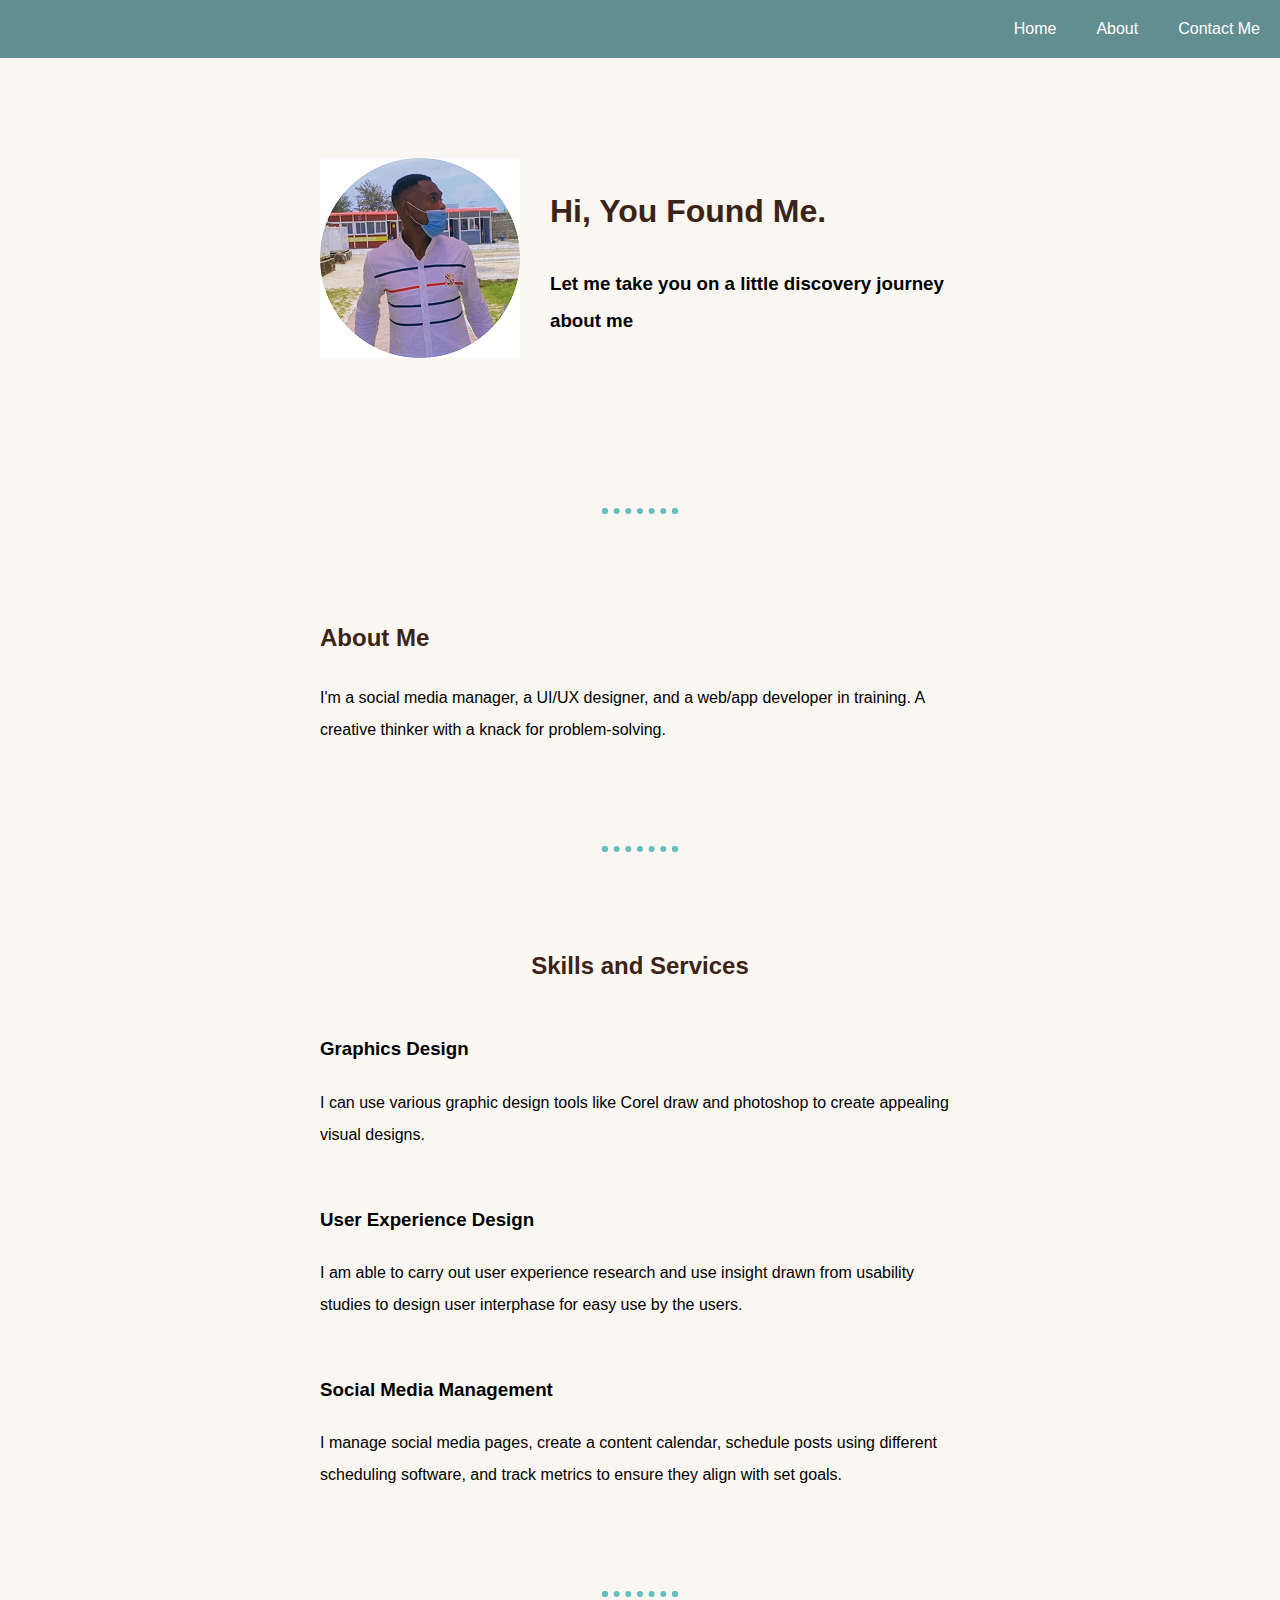
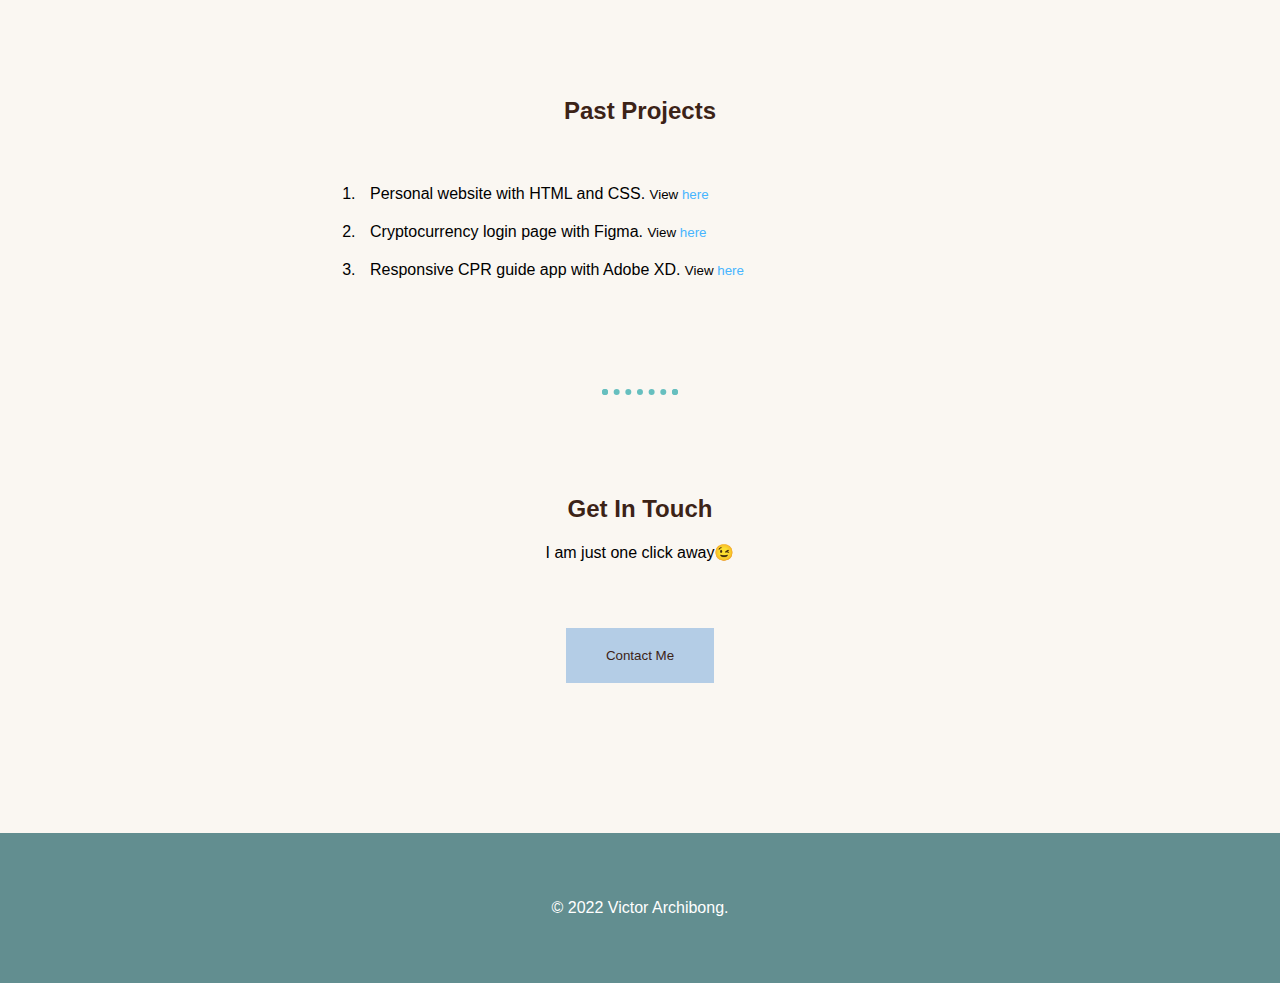
<file: index.html>
<!DOCTYPE html>
<html>

<head>
  <meta charset="utf-8">
  <meta name="viewport" content="width=device-width">
  <title id="my-portfolio">My Portfolio</title>
  <link href="style.css" rel="stylesheet" type="text/css" />
</head>

<body>
  <header>
    <nav class="menu">
  <ul class="menu">
     <li class="nav"><a class="nav" href="contact me.html">Contact Me</a></li>
    <li class="nav"><a class="nav" href="#about-me">About</a></li>
    <li class="nav"><a class="nav" href="#my-portfolio">Home</a></li>
  </ul>
</nav>
  </header>
  <main>
    <div class="about-me" id="about-me">
      
      <div class="welcome">
      <img class="archie" src="archie.png" alt="victor-archie">
         <h1>Hi, You Found Me.</h1>
         <h3>Let me take you on a little discovery journey about me </h3>
      </div>
      
       <hr>
      
      <div class="profile">
        <h2>About Me</h2>
        <p class="intro">
          I'm a social media manager, a UI/UX designer, and a web/app developer in training.
          A creative thinker with a knack for problem-solving.
        </p>
      </div>
      
     <hr>
      
    <div class="services" id="services">
      <h2>Skills and Services</h2>
      <div class="skill-row">
            <h3>Graphics Design</h3>
            <p>I can use various graphic design tools like Corel draw and photoshop to create appealing visual designs.</p>
          </div>
          <div class="skill-row">
            <h3>User Experience Design</h3>
            <p>I am able to carry out user experience research and use insight drawn from usability studies to design user interphase for easy use by the users.</p>
          </div>
          <div class="skill-row">
            <h3>Social Media Management</h3>
            <p>I manage social media pages, create a content calendar, schedule posts using different scheduling software, and track metrics to ensure they align with set goals. </p>
          </div>
    </div>
      
    <hr>
      
    <div class="projects" id=projects>
      <h2>Past Projects</h2>
      <div class="project-list">
        <ul class="p-lists">
          <li>Personal website with HTML and CSS. <small>View <a class="here" href="#">here</a></small></li>
          <li>Cryptocurrency login page with Figma. <small>View <a class="here" href="#">here</a></small></li>
          <li>Responsive CPR guide app with Adobe XD. <small>View <a class="here" href="#">here</a></small> </li>
        </ul>
      </div>
    </div>
    </div>
    
  </main>
  
  <hr>
  
  <footer>
    
    <div class="contact-me">
      <h2>Get In Touch</h2>
          <p>I am just one click away😉</p>
      <button class="btn"><a class="btn" href="mailto:victorarchie50@email.com">Contact Me</a></button>
    </div>
    
    <div class="copyright">
      <p class="copywrite-text">© 2022 Victor Archibong.</p>
    </div>
    
  </footer>
</body>

</html>
</file>
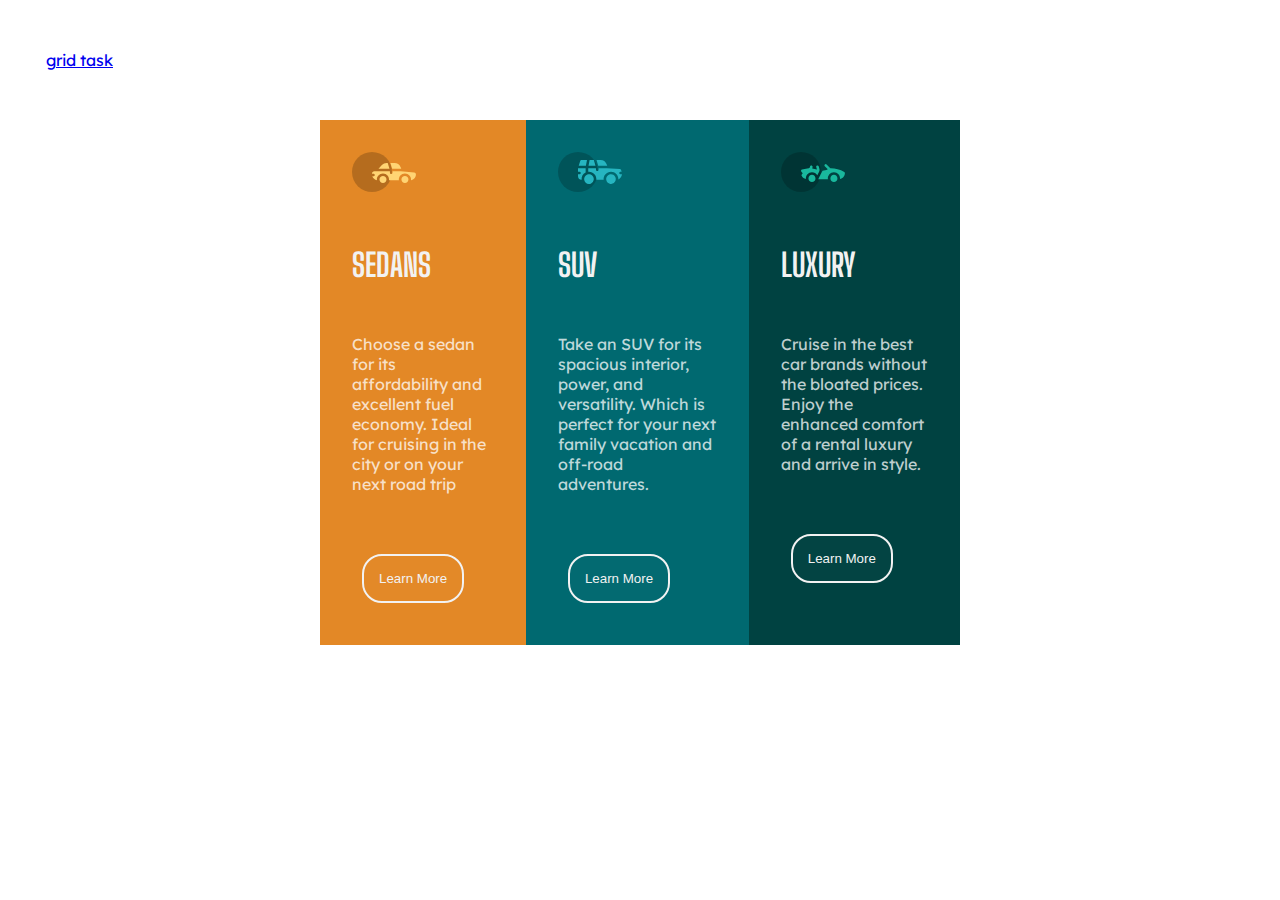
<file: Week 4 task/index.html>
<!DOCTYPE html>
<html>

<head>
  <meta charset="utf-8">
  <meta name="viewport" content="width=device-width">
  <title>Flexbox Task</title>
  <link href="style.css" rel="stylesheet" type="text/css" />
  <link href="https://fonts.googleapis.com/css2?family=Big+Shoulders+Display:wght@700&family=Lexend+Deca&display=swap" rel="stylesheet">
</head>

<body>
   <p>Go to <a href="grid.html">grid task</a>.</p>
  <main class="container">
      <div class="item-1">
        <img src="Copy of icon-sedans.svg">
        <h1>SEDANS</h1>
        <p>Choose a sedan for its affordability and excellent fuel economy. Ideal for cruising in the city or on your next road trip</p>
        <button>Learn More</button>
      </div>
      <div class="item-2">
        <img src="Copy of icon-suvs.svg">
        <h1>SUV</h1>
        <p>Take an SUV for its spacious interior, power, and versatility.  Which is perfect for your next family vacation and off-road adventures.</p>
        <button>Learn More</button>
      </div>
      <div class="item-3">
        <img src="Copy of icon-luxury.svg">
        <h1>LUXURY</h1>
        <p>Cruise in the best car brands without the bloated prices. Enjoy the enhanced comfort of a rental luxury and arrive in style.</p>
        <button>Learn More</button>
      </div>
  </main>
</body>

</html>
</file>
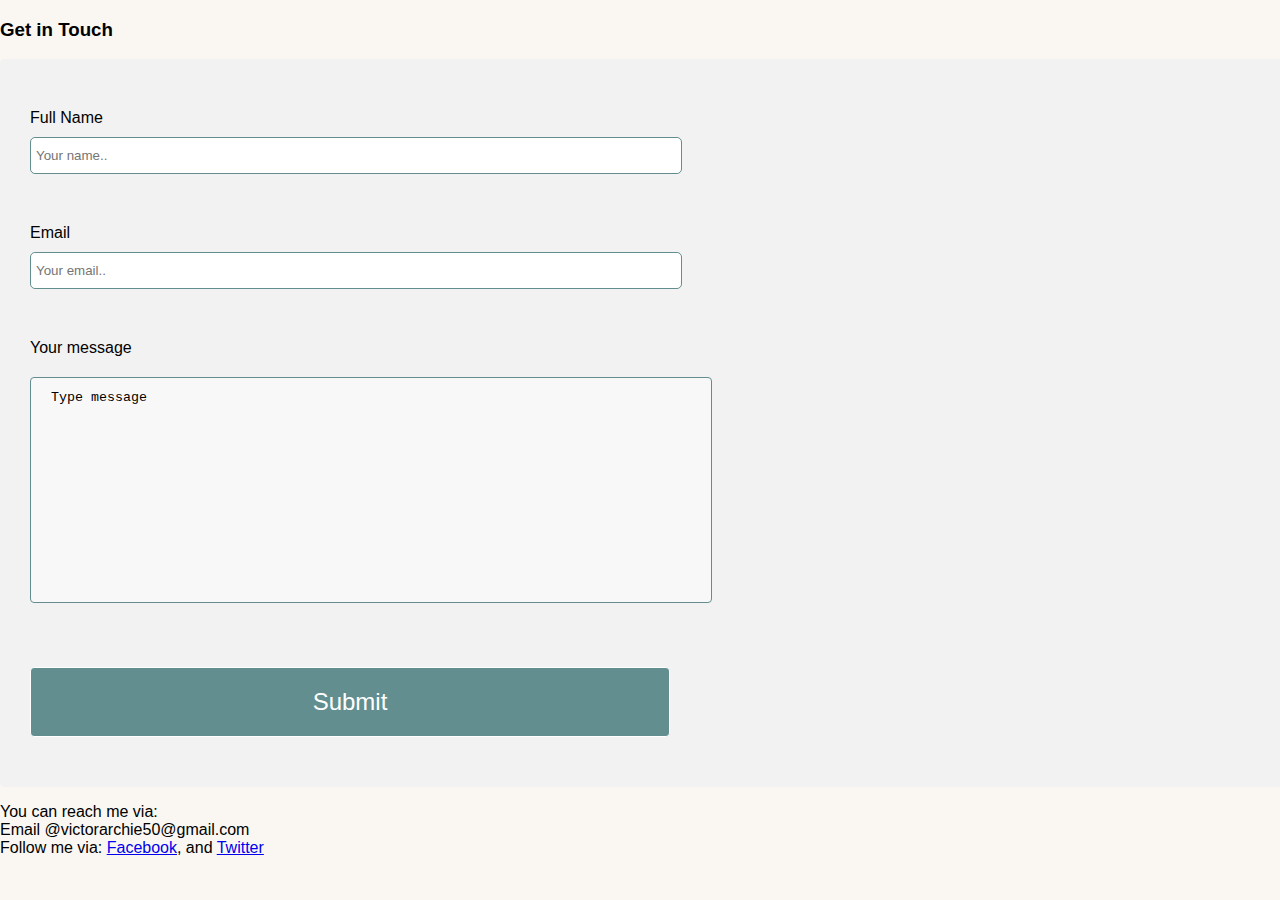
<file: contact me.html>
<!DOCTYPE html>
<html lang="en">
<head>
  <meta charset="UTF-8">
  <meta http-equiv="X-UA-Compatible" content="IE=edge">
  <meta name="viewport" content="width=device-width, initial-scale=1.0">
  <title>Contact Me</title>
  <link href="contact.css" rel="stylesheet" type="text/css" />
</head>
<body>
   <h3>Get in Touch</h3>
<div class="form">
  <form action="/action_page.php">
    <div class="fname">
      <div>
      <label for="fname">Full Name</label>
      </div>
      <div>
      <input type="text" id="fname" name="fname" placeholder="Your name..">
      </div>
    </div>
      
   <div class="email">
     <div>
     <label for="email">Email</label>
     </div>
     <div>
     <input type="email" id="email" name="email" placeholder="Your email..">
     </div>
   </div>
     
  <div class="message">
    <div>
     <label for="message">Your message</label>
      </div>
      <div> 
     <textarea>Type message</textarea>
      </div>
  </div>
    <div class="submit">
      <input type="submit" value="Submit">
    </div>
  </form>
</div>
  
    
  
    <p>You can reach me via:<br>
    Email @victorarchie50@gmail.com<br>
    Follow me via: <a href= "https://web.facebook.com/victor.archie">Facebook</a>, and <a href= "https://twitter.com/VictorArchie_">Twitter</a><br></p>
</body>
</html>
</file>
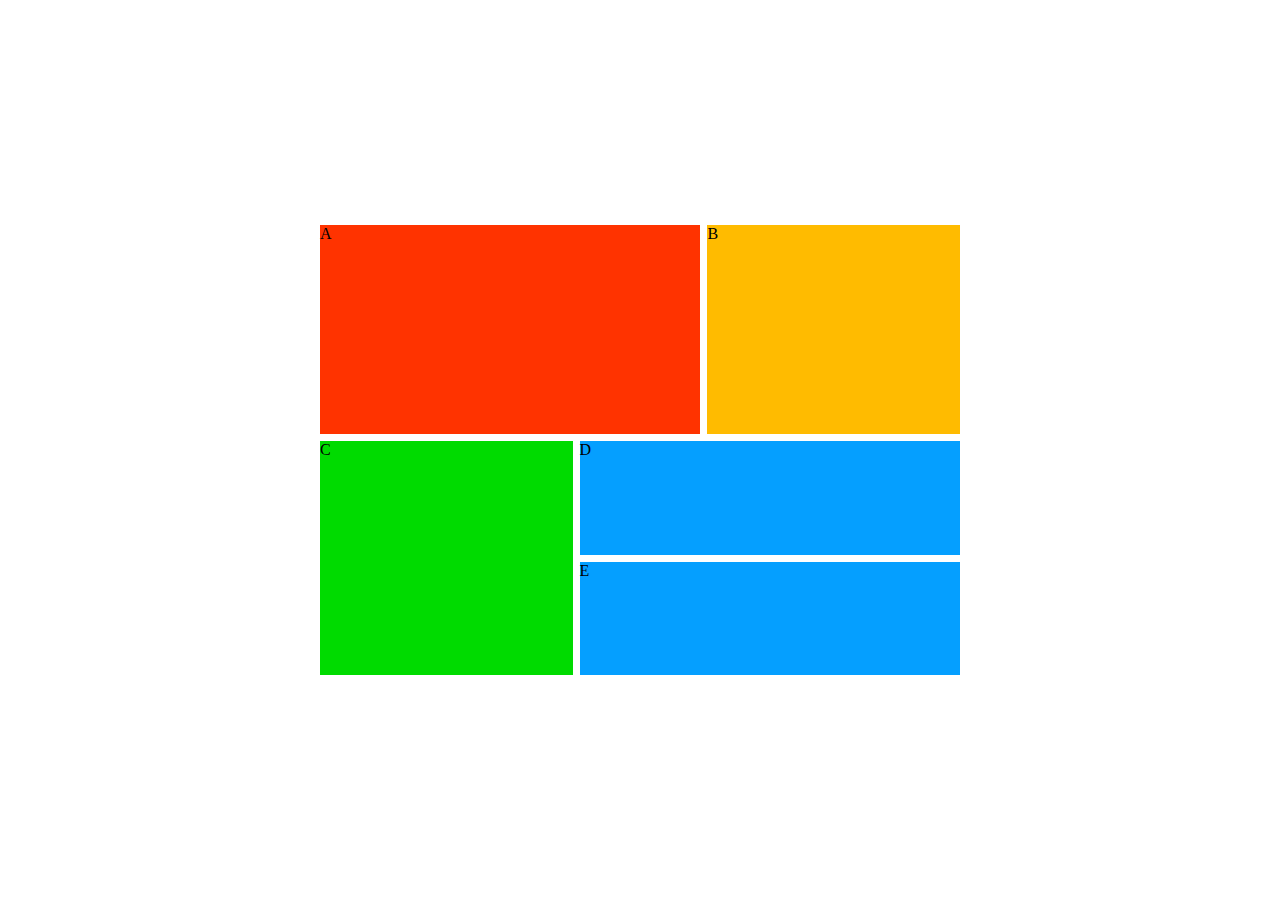
<file: Week 4 task/grid.html>
<!DOCTYPE html>
<html lang="en">
<head>
  <meta charset="UTF-8">
  <meta http-equiv="X-UA-Compatible" content="IE=edge">
  <meta name="viewport" content="width=device-width, initial-scale=1.0">
  <title>Grid Layout</title>
  <link href="grid.css" rel="stylesheet" type="text/css" />
</head>
<body>
  <main>
    <div class="item-a">A</div>
    <div class="item-b">B</div>
    <div class="item-c">C</div>
    <div class="item-d">D</div>
    <div class="item-e">E</div>
  </main>
</body>
</html>
</file>
<file: style.css>
body {
    height: 100%;
    width: 100%;
    margin: 0;
    padding: 0;
    box-sizing: border-box;
    background-color: rgb(245, 239, 230, 0.5);
    font-family: 'Poppins', sans-serif;
    text-align: center;
}

.menu {
    list-style-type: none;
    margin: 0;
    padding: 0;
    overflow: hidden;
    background-color: rgb(98, 142, 144);

}

.nav {
    display: inline-block;
    padding: 10px;
    text-decoration: none;
    color: white;
    font-family: 'poppins', sans-serif;
    text-align: center;
    float: right;
}

.nav:hover {
    background-color: rgb(98, 142, 1);
}

h1,
h2 {
    color: rgb(60, 35, 23);
}

h2,
h3 {
    font-weight: bold;
}

hr {
    border: dotted #66BFBF 6px;
    border-bottom: none;
    width: 5%;
    margin: 100px auto;
}

p {
    list-style: 2;
}

.archie {
    margin-right: 30px;
    float: left;
}

.welcome {
    margin: 100px auto 50px auto;
    text-align: left;
    line-height: 2;
    display: inline-block;
    width: 50%;
}

.profile {
    width: 50%;
    text-align: left;
    line-height: 2;
    margin-left: auto;
    margin-right: auto;
}

.skill-row {
    width: 50%;
    text-align: left;
    line-height: 2;
    margin-left: auto;
    margin-right: auto;
    margin-top: 50px;
}

.project-list {
    width: 50%;
    margin: 50px auto;
    text-align: left;
}

.p-lists {
    list-style-type: number;
    display: block;
}

li {
    padding: 10px;
    text-align: left;
}

.btn {
    text-decoration: none;
    background-color: rgb(180, 205, 230);
    border: 1px;
    padding: 20px;
    color: rgb(60, 35, 23);
    margin: 50px auto 50px auto;
}

.btn:hover {
    background-color: rgb(71, 181, 255);
    color: white;
}

.here {
    text-decoration: none;
    color: rgb(71, 181, 255);
}

.here:hover {
    color: rgb(180, 205, 230);
}

.copyright {
    background-color: rgb(98, 142, 144);
    margin-top: 100px;
    padding: 50px;
    color: white;
}

/*Contact me style*/
input[type=text],
{
width: 100%;
padding: 12px 20px;
margin: 8px 0;
display: inline-block;
border: 1px solid #ccc;
border-radius: 4px;
box-sizing: border-box;
}
</file>
<file: Week 4 task/style.css>
html, body {
    margin: 0;
    padding: 0;
    box-sizing: border-box;
    overflow: hidden;
  }
  
   .container {
     display: flex;
     justify-content: center;
     align-items: stretch;
     width: 50%;
     margin: auto;
    
  }
  .item-1, .item-2, .item-3 {
    padding: 2em;
  }
  .item-1 {
    background-color: hsl(31, 77%, 52%);
  }
  .item-2 {
    background-color: hsl(184, 100%, 22%);
  }
  .item-3 {
    background-color: hsl(179, 100%, 13%)
  }
  p {
    margin: 50px auto;
    font-family: "Lexend Deca", sans-serif;
    color: hsla(0, 0%, 100%, 0.75)
  }
  h1 {
    margin: 50px auto;
    font-family: "Big Shoulders Display", sans-serif;
    color: hsl(0, 0%, 95%)
  }
  
  button {
    padding: 15px;
    margin: 10px;
    border: solid 2px hsl(0, 0%, 95%);
    border-radius: 20px;
    color: hsl(0, 0%, 95%);
    background-color: hsl(0, 0%, 95%, 0.01);
  }
</file>
<file: contact.css>
body {
    height: 100%;
    width: 100%;
    margin: 0;
    padding: 0;
    box-sizing: border-box;
    background-color: rgb(245, 239, 230, 0.5);
    font-family: 'Poppins', sans-serif;
  }
  
  .fname, .email, .submit, .message {
    width: 50%;
    margin: 20px 0;
    padding: 10px;
  }
  
  textarea {
    width: 100%;
    height: 200px;
    margin: 20px 0;
    padding: 12px 20px;
    border: 1px solid rgb(98, 142, 144);
    border-radius: 4px;
    background-color: #f8f8f8;
    resize: none;
  }
  
  #fname, #email {
    width: 100%;
    padding: 10px 5px;
    border: 1px solid rgb(98, 142, 144);
    border-radius: 5px;
    margin: 10px 0;
  }
  
  input[type=submit] {
    background-color: rgb(98, 142, 144);
    color: white;
    width: 100%;
    padding: 20px 5px;
    text-align: center;
    font-size: 1.5rem;
    border: 1px solid;
    border-radius: 4px;
    cursor: pointer;
  }
  
  input[type=submit]:hover {
    background-color: rgb(98, 142, 1);
  }
  
  .form {
    width: 100%;
    border-radius: 5px;
    background-color: #f2f2f2;
    padding: 20px;
  }
  }
</file>
<file: Week 4 task/grid.css>
body {
    margin: 0;
    padding: 0;
    display: grid;
    justify-items: center;
    align-items: center;
    height: 100vh;
  }
  
  main {
    display: grid;
    grid-template-areas: 
      'a a a b b'
      'a a a b b'
      'c c d d d'
      'c c e e e'
    ;
    gap: 7px;
    height: 50vh;
    width: 50%;
    align-content: stretch;
  }
  
  .item-a {
    background-color: #ff3300;
    grid-area: a;
  }
  .item-b {
    background-color: #ffbb00;
    grid-area: b;
  }
  .item-c {
    background-color: #00db00;
    grid-area: c;
  }
  .item-d {
    background-color: #059fff;
    grid-area: d;
  }
  .item-e {
    background-color: #059fff;
    grid-area: e;
  }
</file>
